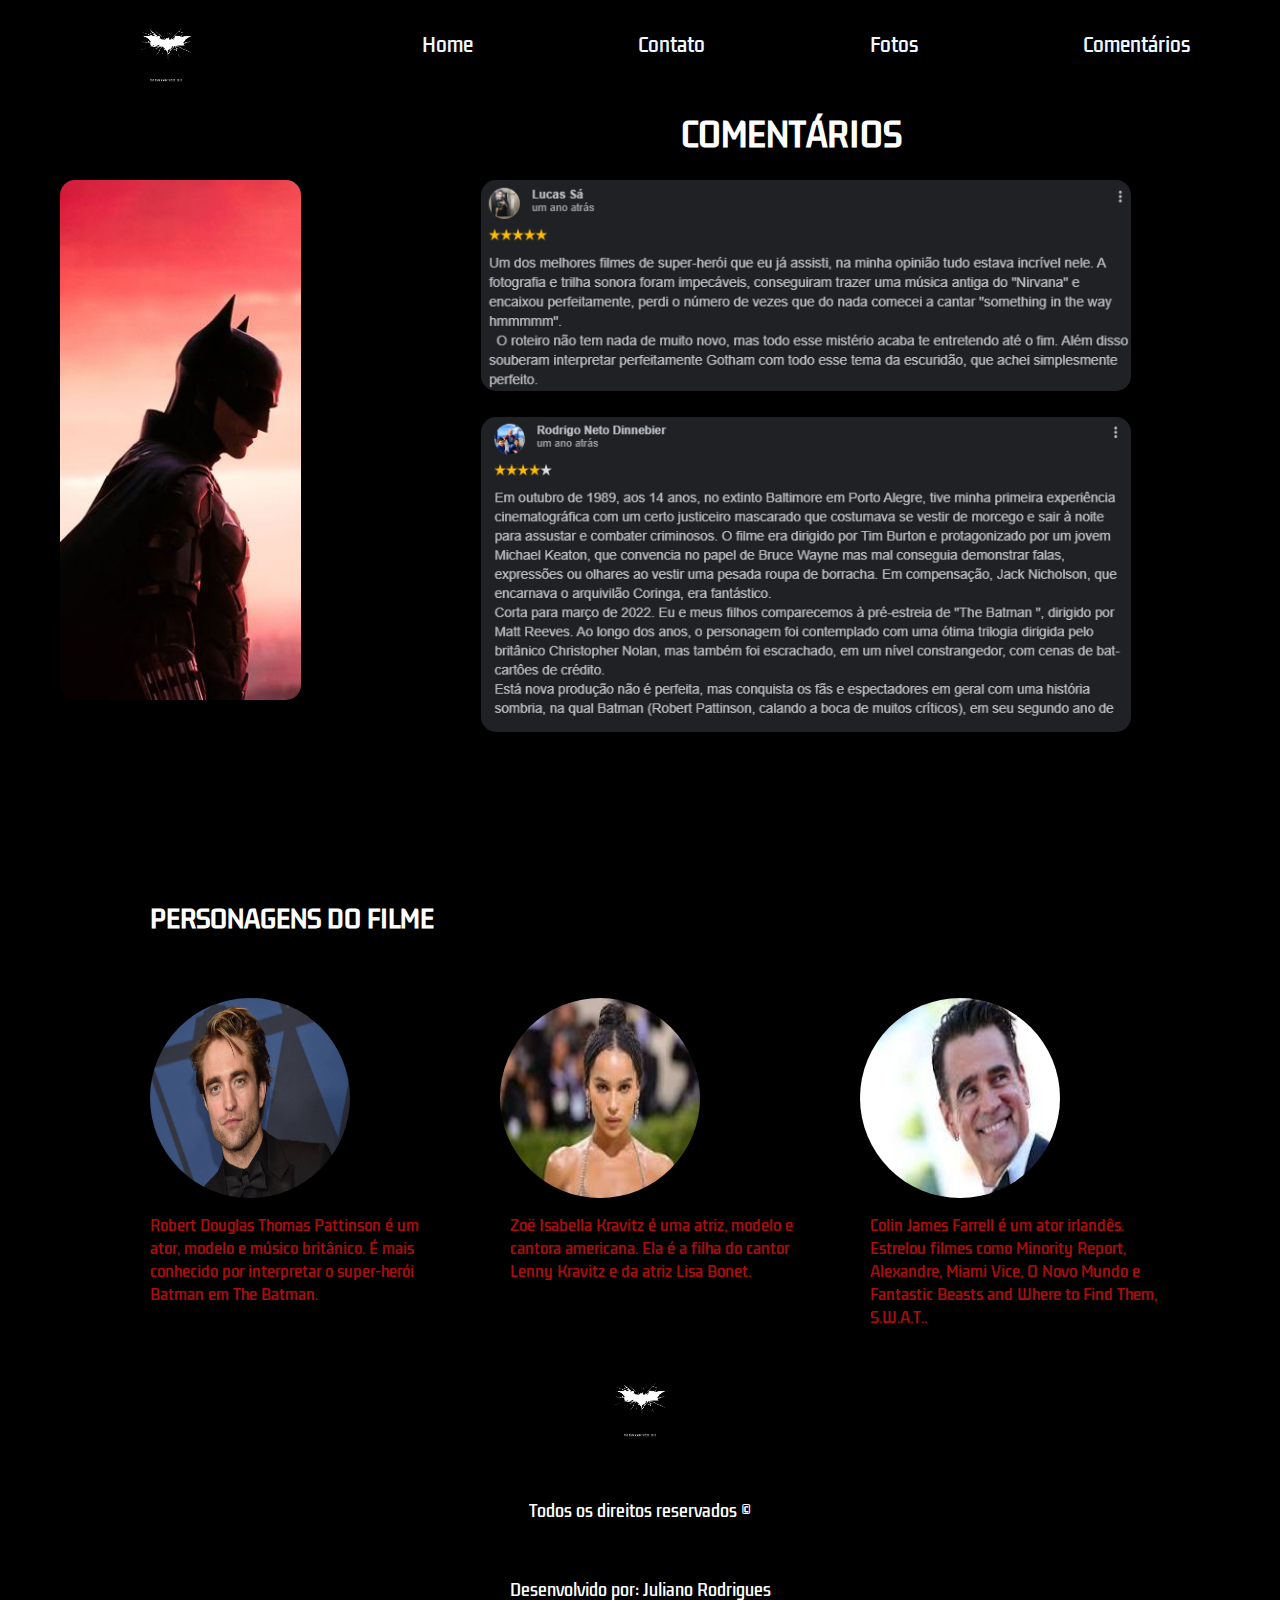
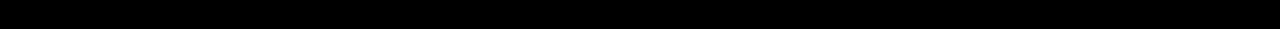
<file: comentarios.html>
<!DOCTYPE html>
<html lang="pt-br">
  <head>
    <meta charset="UTF-8" />
    <meta name="viewport" content="width=device-width, initial-scale=1.0" />
    <title>Comentários</title>
    <link rel="stylesheet" href="comentarios.css" />
  </head>
  <body>
    <header>
      <img id="logo" src="./images-removebg-preview.png" />
      <nav>
        <ul>
          <a href="./index.html">
            <li>Home</li>
          </a>
          <a href="./contato.html">
            <li>Contato</li>
          </a>
          <a href="./fotos.html">
            <li>Fotos</li>
          </a>
          <a href="./comentarios.html">
            <li>Comentários</li>
          </a>
        </ul>
      </nav>
    </header>

    <div class="container">
      <div class="banner">
        <img
          id="img-0"
          src="./71a594814888d9ab67023359cc84aeb6.jpg"
          style="border-radius: 15px; display: flex; margin-top: 80px"
        />

        <div class="contain-2">
          <h1>COMENTÁRIOS</h1>

          <div class="img-1">
            <img
              id="img-11"
              src="./Capturar.PNG"
              style="border-radius: 15px; width: 650px; margin-bottom: 20px"
            />
            <img
              id="img-12"
              src="./Capturar 2.PNG"
              style="border-radius: 15px; width: 650px"
            />
          </div>
        </div>
      </div>
    </div>

        <div class="container-2">

        <div id="title-2">
          <h2>PERSONAGENS DO FILME</h2>
        </div>

        <div id="comn">
          <div>
            <img
              id="hob1"
              src="./165583078762b1f903a0f05_1655830787_3x2_md.jpg"
              style="height: 200px; width: 200px; border-radius: 50%"
            />
            <p>
              Robert Douglas Thomas Pattinson é um ator, modelo e músico
              britânico. É mais conhecido por interpretar o super-herói Batman
              em The Batman.
            </p>
          </div>

          <div>
            <img
              id="hob2"
              src="transferir (2).jpeg"
              style="
                height: 200px;
                width: 200px;
                border-radius: 50%;
                margin-left: 50px;
              "
            />
            <p style="margin-left: 60px">
              Zoë Isabella Kravitz é uma atriz, modelo e cantora americana. Ela
              é a filha do cantor Lenny Kravitz e da atriz Lisa Bonet.
            </p>
          </div>

          <div>
            <img
              id="hob3"
              src="transferir (1).jpeg"
              style="
                height: 200px;
                width: 200px;
                border-radius: 50%;
                margin-left: 50px;
              "
            />
            <p style="margin-left: 60px">
              Colin James Farrell é um ator irlandês. Estrelou filmes como
              Minority Report, Alexandre, Miami Vice, O Novo Mundo e Fantastic
              Beasts and Where to Find Them, S.W.A.T..
            </p>
          </div>
        </div>
        </div>

        <div id="comn-2">
          <div>
            <img
              id="hob1"
              src="./165583078762b1f903a0f05_1655830787_3x2_md.jpg"
              style="height: 200px; width: 200px; border-radius: 50%"
            />
            <p style="display: inline-blocks">
              Robert Douglas Thomas Pattinson é um ator, modelo e músico
              britânico. É mais conhecido por interpretar o super-herói Batman
              em The Batman.
            </p>

            <img
              id="hob2"
              src="transferir (2).jpeg"
              style="height: 200px; width: 200px; border-radius: 50%"
            />
            <p style="display: inline-blocks">
              Zoë Isabella Kravitz é uma atriz, modelo e cantora americana. Ela
              é a filha do cantor Lenny Kravitz e da atriz Lisa Bonet.
            </p>

            <img
              id="hob3"
              src="transferir (1).jpeg"
              style="height: 200px; width: 200px; border-radius: 50%"
            />
            <p style="display: inline-blocks">
              Colin James Farrell é um ator irlandês. Estrelou filmes como
              Minority Report, Alexandre, Miami Vice, O Novo Mundo e Fantastic
              Beasts and Where to Find Them, S.W.A.T..
            </p>
          </div>
        </div>
      </div>
  
      <footer>
      <img
        style="object-fit: contain"
        id="logo"
        src="./images-removebg-preview.png"
      />
      <spam>Todos os direitos reservados ©</spam>
      <spam>Desenvolvido por: Juliano Rodrigues</spam>
    </footer>
  </body>
</html>
</file>
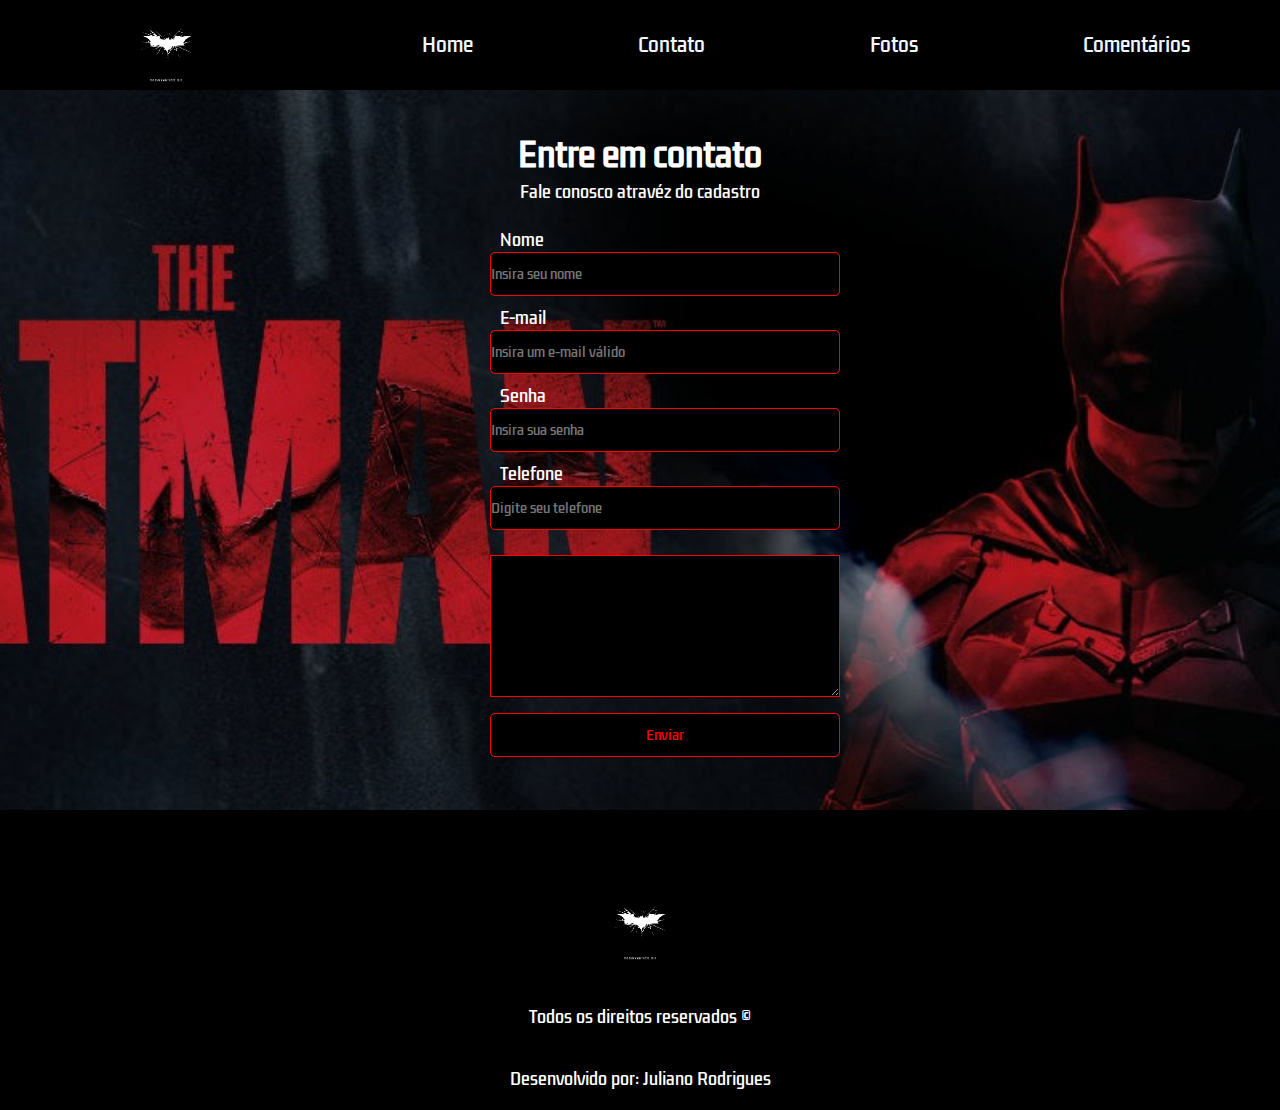
<file: contato.html>
<!DOCTYPE html>
<html lang="pt-br">
<head>
    <meta charset="UTF-8">
    <meta name="viewport" content="width=device-width, initial-scale=1.0">
    <title>Contato</title>
    <link rel="stylesheet" href="./contato.css">
</head>
<body>
    <header>
        <img id="logo" src="./images-removebg-preview.png"/>
        <nav>
            <ul>
                <a href="./index.html">
                    <li>Home</li>
                </a>
                <a href="./contato.html">
                    <li>Contato</li> 
                </a>
                <a href="./fotos.html">
                    <li>Fotos</li>
                </a>
                <a href="./comentarios.html">
                    <li>Comentários</li>
                </a>
            </ul>
        </nav>
    </header>

   <div id="banner" style="display: flex;">
    
    <div class="form">
        
     <div class="form-1">

        <h1>Entre em contato</h1>
        <p>Fale conosco atravéz do cadastro</p>
        <br>
        
        
        <label for="name">Nome</label>
        <input style="display: block;" type="name" name="name" placeholder="Insira seu nome" required>

        <label for="email">E-mail</label>
        <input style="display: block" type="email" name="email" placeholder="Insira um e-mail válido"  required>

        <label for="password">Senha</label>
        <input style="display: block;" type="password" name="password" placeholder="Insira sua senha" required>

        <label>Telefone</label>
        <input style="display: block;" type="text" placeholder="Digite seu telefone" name="telefone" required>

        <textarea rows="7"></textarea>
        
        <div id="botão">
            <input type="submit" value="Enviar"/>
        </div>

        
     </div>
    </div>
    </div>
</form>
   <footer>

    <img style="object-fit: contain;" id="logo" src="./images-removebg-preview.png" />
    <spam>Todos os direitos reservados ©</spam>
    <spam>Desenvolvido por: Juliano Rodrigues</spam>

    <nav class="footer-navigation">
        <ul class="footer-list">
            <a href="./index.html">
                <li>Home</li>
            </a>
            <a href="./contato.html">
                <li>Contatos</li>
            </a>
            <a href="./fotos.html">
                <li>Fotos</li>
            </a>
            <a href="./comentarios.html">
                <li>Comentários</li>
            </a>
        </ul>
    </nav>

   </footer>
</body>
</html>
</file>
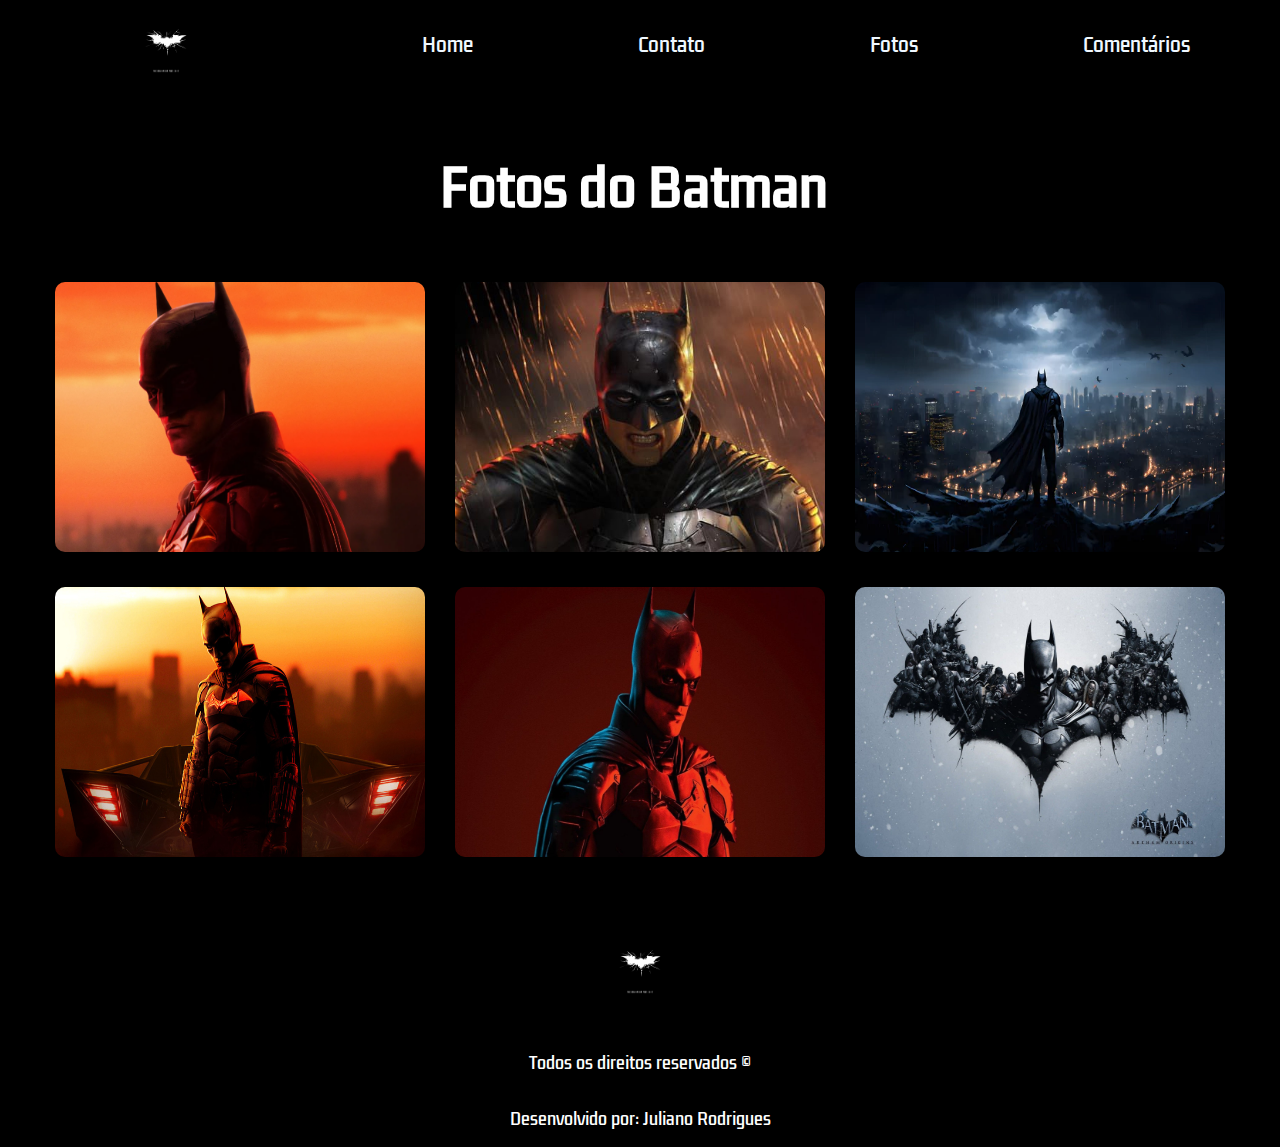
<file: fotos.html>
<!DOCTYPE html>
<html lang="pt-br">
<head>
    <meta charset="UTF-8">
    <meta name="viewport" content="width=device-width, initial-scale=1.0">
    <title>Fotos</title>
    <link rel="stylesheet" href="./fotos.css">
</head>
<body>
    <header>
        <img id="logo" src="./images-removebg-preview.png"/>
        <nav>
            <ul>
                <a href="./index.html">
                    <li>Home</li>
                </a>
                <a href="./contato.html">
                    <li>Contato</li> 
                </a>
                <a href="./fotos.html">
                    <li>Fotos</li>
                </a>
                <a href="./comentarios.html">
                    <li>Comentários</li>
                </a>
            </ul>
        </nav>
    </header>

    <div id="título">
        <h1>Fotos do Batman</h1>
    </div>

        <div class="galeria-container">
            <div class="lados">
                <img src="./china-poster-1.webp">
                <img src="./batman-poster-novo.webp">
                <img src="./thumbbig-1330752.webp">
            </div>
            <div class="lados-2">
                <img src="batman-2022_p84z.jpg"batman">
                <img src="./robert-pattinson-revela-perrengues-vividos-com-o-complexo-figurino-de-batman.jpg" alt="batman">
                <img src="ee1c0941db4948a9fcb338ec41402111.jpg" alt="batman">
            </div>
        </div>
     <footer>
        <img style="object-fit: contain;" id="logo" src="./images-removebg-preview.png" />
        <spam>Todos os direitos reservados ©</spam>
        <spam>Desenvolvido por: Juliano Rodrigues</spam>
     </footer>
</body>
</html>
</file>
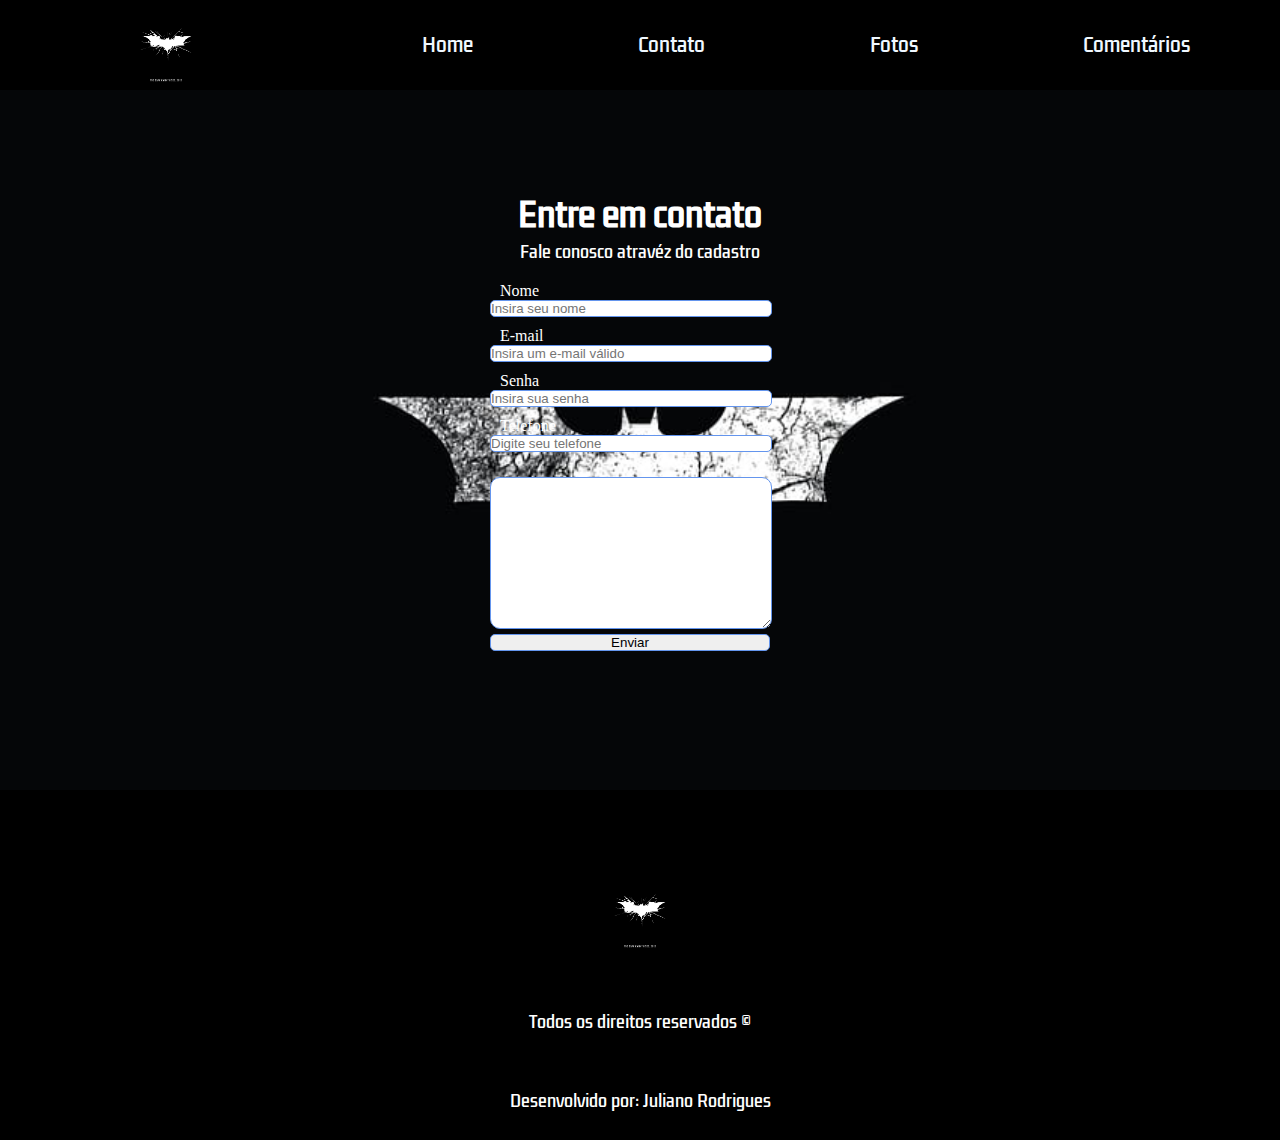
<file: 1° projeto de site/contato.html>
<!DOCTYPE html>
<html lang="en">
<head>
    <meta charset="UTF-8">
    <meta name="viewport" content="width=device-width, initial-scale=1.0">
    <title>contato</title>
    <link rel="stylesheet" href="./contato.css">
</head>
<body>
    <header>
        <img id="logo" src="./images-removebg-preview.png"/>
        <nav>
            <ul>
                <a href="./index.html">
                    <li>Home</li>
                </a>
                <a href="./contato.html">
                    <li>Contato</li> 
                </a>
                <a href="./fotos.html">
                    <li>Fotos</li>
                </a>
                <a href="./comentarios.html">
                    <li>Comentários</li>
                </a>
            </ul>
        </nav>
    </header>


   <div id="banner" style="display: flex;">
    
    <div class="form">
        
     <div class="form-1">

        <h1>Entre em contato</h1>
        <p>Fale conosco atravéz do cadastro</p>
        <br>
        
        
        <label for="name">Nome</label>
        <input style="display: block;" type="name" name="name" placeholder="Insira seu nome" required>

        <label for="email">E-mail</label>
        <input style="display: block" type="email" name="email" placeholder="Insira um e-mail válido"  required>

        <label for="password">Senha</label>
        <input style="display: block;" type="password" name="password" placeholder="Insira sua senha" required>

        <label>Telefone</label>
        <input style="display: block;" type="text" placeholder="Digite seu telefone" name="telefone" required>

        <textarea rows="10"></textarea>
        
        <div>
            <input type="submit" value="Enviar"/>
        </div>

        
     </div>
    </div>
    </div>




   <footer>

    <img style="object-fit: contain;" id="logo" src="./images-removebg-preview.png" />
    <spam>Todos os direitos reservados ©</spam>
    <spam>Desenvolvido por: Juliano Rodrigues</spam>

   </footer>
       





   </form>
    
</body>
</html>
</file>
<file: comentarios.css>
@import url("https://fonts.googleapis.com/css2?family=Kdam+Thmor+Pro&display=swap");

* {
  margin: 0;
  padding: 0;
  list-style: none;
  text-decoration: none;
  box-sizing: border-box;
}

body {
  background-color: rgb(0, 0, 0);
  font-family: "Kdam Thmor Pro", sans-serif;
}

header {
  height: 90px;
  display: flex;
  justify-content: space-around;
  align-items: center;
}

nav {
  width: 60%;
}

ul {
  display: flex;
  width: 100%;
  justify-content: space-between;
}

li {
  list-style: none;
  color: aliceblue;
  cursor: pointer;
  font-size: 19px;
  transition: 0.5s;
  font-family: "Kdam Thmor Pro", sans-serif;
}

li:hover {
  color: rgb(95, 11, 28);
}

#logo {
  width: 150px;
  height: auto;
}

.banner {
  width: 305px;
  height: 600px;
  display: flex;
  margin-left: 60px;
}

#img-0:hover {
  cursor: pointer;
  scale: 1.03;
  transition: 0.8s;
}

.contain-2 {
  align-items: center;
  margin-left: 180px;
  flex-wrap: wrap;
}

h1 {
  color: rgb(255, 255, 255);
  flex-direction: column;
  margin-bottom: 20px;
  margin-left: 200px;
}

h1:hover {
  cursor: pointer;
  scale: 1.01;
  transition: 0.8s;
  color: #801313;
}

div {
  margin-top: 10px;
  justify-content: space-between;
}

#img-11:hover {
  cursor: pointer;
  scale: 1.02;
  transition: 0.5s;
  border: solid #ff0000;
}

#img-12:hover {
  cursor: pointer;
  scale: 1.02;
  transition: 0.5s;
  border: solid #ff0000;
}

h2 {
  color: white;
  margin-top: 200px;
  margin-left: 150px;
  margin-bottom: 50px;
}

.container-2 {
  flex-wrap: wrap;
}
#comn {
  display: flex;
  width: 100px;
  margin-left: 150px;
}

#hob1:hover {
  cursor: pointer;
  scale: 1.04;
  transition: 0.6s;
}

#hob2:hover {
  cursor: pointer;
  scale: 1.04;
  transition: 0.6s;
}

#hob3:hover {
  cursor: pointer;
  scale: 1.04;
  transition: 0.6s;
}

p {
  color: rgb(172, 13, 13);
  font-size: 15px;
  margin-top: 10px;
  width: 300px;
}

footer {
  height: 300px;
  display: flex;
  flex-direction: column;
  align-items: center;
  justify-content: space-around;
}

spam {
  color: #fff;
  font-family: "Kdam Thmor Pro", sans-serif;
}

.footer-navgation {
  display: none;
}

.footer-list {
  display: flex;
  flex-direction: column;
  align-items: center;
}

#comn-2 {
  display: none;
}

@media screen and (max-width: 500px) {
  .container {
    flex-direction: column;
    align-items: center;
    justify-content: space-evenly;
    flex-wrap: nowrap;
    margin: 0px;
  }

  .banner {
    flex-direction: column;
    height: auto;
    align-items: center;
    justify-content: center;
    background-color: #ff0000;
    margin-left: 0px;
  }

  body {
    align-items: center;
    justify-content: center;
    flex-direction: column;
  }

  .title {
    margin-left: 0px;
    align-items: center;
  }

  #img-11 {
    margin: 0px 0px 0px;
  }

  #img-12 {
    margin-top: 100px;
    width: 100px;
  }

  h1 {
    margin-left: 0px;
    margin-top: 80px;
    align-items: center;
    justify-content: center;
  }

  #title-2 {
    align-items: center;
    justify-content: center;
    flex-direction: column;
  }

  #comn {
    flex-direction: column;
    align-items: center;
    justify-content: center;
    margin-left: 0px;
  }

  #hob1 {
    align-items: center;
    justify-content: center;
  }

  #hob2 {
    margin: none;
  }
  p {
    margin-left: 0px;
  }
  nav {
    display: none;
  }

  @import url("https://fonts.googleapis.com/css2?family=Kdam+Thmor+Pro&family=Roboto:wght@300;400;700&display=swap");

  * {
    margin: 0;
    padding: 0;
    list-style: none;
    text-decoration: none;
    box-sizing: border-box;
  }

  header {
    height: 90px;
    display: flex;
    justify-content: space-around;
    align-items: center;
    background-color: black;
  }

  nav {
    width: 60%;
  }

  ul {
    display: flex;
    width: 100%;
    justify-content: space-between;
  }

  li {
    list-style: none;
    color: aliceblue;
    cursor: pointer;
    font-size: 19px;
    transition: 0.5s;
    font-family: "Kdam Thmor Pro", sans-serif;
  }

  li:hover {
    color: #d21617;
  }

  #logo {
    width: 150px;
    height: auto;
    align-items: center;
    justify-content: center;
  }

  footer {
    height: 250px;
    display: flex;
    flex-direction: column;
    align-items: center;
    justify-content: space-around;
    background-color: black;
  }

  span {
    color: #fff;
    font-family: "Kdam Thmor Pro", sans-serif;
  }

  .footer-navigation {
    display: flex;
  }

  .footer-list {
    display: flex;
    flex-direction: column;
    align-items: center;
  }
}
</file>
<file: contato.css>
@import url('https://fonts.googleapis.com/css2?family=Kdam+Thmor+Pro&display=swap');

* {
    margin: 0;
    padding: 0;
    list-style: none;
    text-decoration: none;
}

body{
    background-color: rgb(0, 0, 0);
    font-family: 'Kdam Thmor Pro', sans-serif;

}

header {
    height: 90px;
    display: flex;
    justify-content: space-around;
    align-items: center;
}

nav {
    width: 60%;
}

ul {
    display: flex;
    width: 100%;
    justify-content: space-between;
}

li {
    list-style: none;
    color: aliceblue;
    cursor: pointer;
    font-size: 19px;
    transition: .5s;
    font-family: 'Kdam Thmor Pro', sans-serif;
}

li:hover {
    color: rgb(51, 10, 18);
}

#logo {
    width: 150px;
    height: auto;
}

h1 {
    font-family: 'Kdam Thmor Pro', sans-serif;
    color: rgb(255, 255, 255);
    justify-content: center;
    align-items: center;
    display: flex;
}

p {
    font-family: 'Kdam Thmor Pro', sans-serif;
    color: rgb(255, 255, 255);
    display: flex;
    justify-content: center;
    align-items: center;
}

#banner {
    background-image: url('./66923.jpg');
    background-position: 50% 50%;
    background-size: cover;
    width: 100%;
    height: 720px;
    display: flex;
}

.form{
    width: 300px;
    color: #ffffff;
    margin: 0 auto;
    margin-top: 40px;
}

.form-1 {
    justify-content: center;
    margin: 0 auto;
}

input{
    font-family: 'Kdam Thmor Pro', sans-serif;
    margin-bottom: 10px;
    border-radius: 5px;
    width: 350px;
    height: 44px;
    outline: unset;
    border: 1px solid rgb(255, 0, 0);
    background-color: black;
    color: #ff0000;
} 

textarea {
    font-family: 'Kdam Thmor Pro', sans-serif;
    border-radius: px;
    margin-top: 15px;
    width: 350px;
    outline: unset;
    border: 1px solid rgb(255, 0, 0);
    background-color: black;
    color: #ff0000;
    margin-bottom: 10px;
}


input:focus, textarea:focus {
    background-color: rgb(255, 255, 255);
    color: rgb(3, 3, 3);
    cursor: pointer;
}

label {
    font-family: 'Kdam Thmor Pro', sans-serif;
    margin-left: 10px;
}

footer {
    height: 300px;
    margin-top: 50px;
    display: flex;
    flex-direction: column;
    align-items: center;
    justify-content: space-around;
}

spam {
    color: #fff;
    font-family: 'Kdam Thmor Pro', sans-serif;
}

.footer-navgation {
    display: none;
}

.footer-list {
    display: flex;
    flex-direction: column;
    align-items: center;
}




@media (max-width: 480px) {

    .footer-navigation {
        display: block;
    }

   nav {
    display: none;
   } 

   #banner {
    display: flex;
   } 


@import url('https://fonts.googleapis.com/css2?family=Kdam+Thmor+Pro&family=Roboto:wght@300;400;700&display=swap');

* {
    margin: 0;
    padding: 0;
    list-style: none;
    text-decoration: none;
    box-sizing: border-box;
}

header {
    height: 90px;
    display: flex;
    justify-content: space-around;
    align-items: center;
    background-color: black;
}

nav {
    width: 60%;
}

a {
    text-decoration: none !important;
}


ul {
    display: flex;
    width: 100%;
    justify-content: space-between;
}

li {
    list-style: none;
    color: aliceblue ;
    cursor: pointer;
    font-size: 19px;
    transition: .5s;
    font-family: 'Kdam Thmor Pro', sans-serif;
}

li:hover {
    color: #D21617;
    
}

#logo {
    width: 150px;
    height: auto;
}

footer {
    height: 250px;
    display: flex;
    flex-direction: column;
    align-items: center;
    justify-content: space-around;
    background-color: black;
}

span {
    color: #FFF;
    font-family: 'Kdam Thmor Pro', sans-serif;
}

.footer-navigation {
    display: flex;
}

.footer-list {
    display: flex;
    flex-direction: column;
    align-items: center;
}
}


@media (min-width: 480px) {

    .footer-navigation {
        display: none;
    }

   nav {
    display: flex;
   } 

   #banner {
    display: flex;
   } 


@import url('https://fonts.googleapis.com/css2?family=Kdam+Thmor+Pro&family=Roboto:wght@300;400;700&display=swap');

* {
    margin: 0;
    padding: 0;
    list-style: none;
    text-decoration: none;
    box-sizing: border-box;
}

header {
    height: 90px;
    display: flex;
    justify-content: space-around;
    align-items: center;
    background-color: black;
}

nav {
    width: 60%;
}

a {
    text-decoration: none !important;
}


ul {
    display: flex;
    width: 100%;
    justify-content: space-between;
}

li {
    list-style: none;
    color: aliceblue ;
    cursor: pointer;
    font-size: 19px;
    transition: .5s;
    font-family: 'Kdam Thmor Pro', sans-serif;
}

li:hover {
    color: #D21617;
    
}

#logo {
    width: 150px;
    height: auto;
}

footer {
    height: 250px;
    display: flex;
    flex-direction: column;
    align-items: center;
    justify-content: space-around;
    background-color: black;
}

span {
    color: #FFF;
    font-family: 'Kdam Thmor Pro', sans-serif;
}

.footer-navigation {
    display: none;
}

.footer-list {
    display: flex;
    flex-direction: column;
    align-items: center;
}
}
</file>
<file: fotos.css>
@import url("https://fonts.googleapis.com/css2?family=Kdam+Thmor+Pro&display=swap");
* {
  margin: 0;
  padding: 0;
  background-color: rgb(0, 0, 0);
  list-style: none;
  text-decoration: none;
}

body {
  font-family: "Kdam Thmor Pro", sans-serif;
}

header {
  height: 90px;
  display: flex;
  justify-content: space-around;
  align-items: center;
}

nav {
  width: 60%;
}

ul {
  display: flex;
  width: 100%;
  justify-content: space-between;
}

li {
  list-style: none;
  color: aliceblue;
  cursor: pointer;
  font-size: 19px;
  transition: 0.5s;
  font-family: "Kdam Thmor Pro", sans-serif;
}

li:hover {
  color: rgb(51, 10, 18);
}

#logo {
  width: 300px;
  height: auto;
}

#título {
  color: white;
  font-family: "Kdam Thmor Pro", sans-serif;
  margin: 0 auto;
  margin-top: 60px;
  width: 400px;
  font-size: 25px;
  display: flex;
}

#título:hover {
  color: #d21617;
  transition: 0.8s;
}

.galeria-container {
  margin-top: 40px;
  column-gap: 30px;
  column-count: 20px;
}

.lados {
  display: flex;
  align-items: center;
  justify-content: center;
}

.lados-2 {
  display: flex;
  align-items: center;
  justify-content: center;
}

img {
  width: 400px;
  height: 300px;
  border-radius: 25px;
  margin-bottom: 5px;
  padding: 15px;
  display: flex;
  transition: 0.8s;
}

img:hover {
  cursor: pointer;
  scale: 0.9;
  transition: 0.5s;
}

footer {
  height: 300px;
  margin-top: 20px;
  display: flex;
  flex-direction: column;
  align-items: center;
  justify-content: space-around;
}

spam {
  color: #fff;
  font-family: "Kdam Thmor Pro", sans-serif;
}

.footer-navgation {
  display: none;
}

.footer-list {
  display: flex;
  flex-direction: column;
  align-items: center;
}

@media (max-width: 480px) {
  .footer-navigation {
    display: block;
  }

  nav {
    display: none;
  }

  .galeria-container {
    margin-top: 40px;
    column-gap: 30px;
    column-count: 20px;
    margin-left: 72px;
  }

  .lados {
    display: inline-block;
    margin-left: 0px;
  }

  .lados-2 {
    display: inline-block;
  }

  img {
    width: 400px;
    height: 300px;
    border-radius: 25px;
    margin-bottom: 5px;
    padding: 15px;
    display: flex;
    transition: 0.8s;
  }

  @import url("https://fonts.googleapis.com/css2?family=Kdam+Thmor+Pro&family=Roboto:wght@300;400;700&display=swap");

  * {
    margin: 0;
    padding: 0;
    list-style: none;
    text-decoration: none;
    box-sizing: border-box;
  }

  header {
    height: 90px;
    display: flex;
    justify-content: space-around;
    align-items: center;
    background-color: black;
  }

  nav {
    width: 60%;
  }

  ul {
    display: flex;
    width: 100%;
    justify-content: space-between;
  }

  li {
    list-style: none;
    color: aliceblue;
    cursor: pointer;
    font-size: 19px;
    transition: 0.5s;
    font-family: "Kdam Thmor Pro", sans-serif;
  }

  li:hover {
    color: #d21617;
  }

  #logo {
    width: 150px;
    height: auto;
  }

  footer {
    height: 250px;
    display: flex;
    flex-direction: column;
    align-items: center;
    justify-content: space-around;
    background-color: black;
  }

  span {
    color: #fff;
    font-family: "Kdam Thmor Pro", sans-serif;
  }

  .footer-navigation {
    display: flex;
  }

  .footer-list {
    display: flex;
    flex-direction: column;
    align-items: center;
  }
}

@media (min-width: 480px) {
  .footer-navigation {
    display: none;
  }

  nav {
    display: flex;
  }

  @import url("https://fonts.googleapis.com/css2?family=Kdam+Thmor+Pro&family=Roboto:wght@300;400;700&display=swap");

  * {
    margin: 0;
    padding: 0;
    list-style: none;
    text-decoration: none;
    box-sizing: border-box;
  }

  header {
    height: 90px;
    display: flex;
    justify-content: space-around;
    align-items: center;
    background-color: black;
  }

  nav {
    width: 60%;
  }

  ul {
    display: flex;
    width: 100%;
    justify-content: space-between;
  }

  li {
    list-style: none;
    color: aliceblue;
    cursor: pointer;
    font-size: 19px;
    transition: 0.5s;
    font-family: "Kdam Thmor Pro", sans-serif;
  }

  li:hover {
    color: #d21617;
  }

  #logo {
    width: 150px;
    height: auto;
  }

  footer {
    height: 250px;
    display: flex;
    flex-direction: column;
    align-items: center;
    justify-content: space-around;
    background-color: black;
  }

  span {
    color: #fff;
    font-family: "Kdam Thmor Pro", sans-serif;
  }

  .footer-navigation {
    display: none;
  }

  .footer-list {
    display: flex;
    flex-direction: column;
    align-items: center;
  }
}
</file>
<file: 1° projeto de site/contato.css>
@import url('https://fonts.googleapis.com/css2?family=Kdam+Thmor+Pro&display=swap');

* {
    margin: 0;
    padding: 0;
    list-style: none;
    text-decoration: none;
}

body{
    background-color: rgb(0, 0, 0);
}

header {
    height: 90px;
    display: flex;
    justify-content: space-around;
    align-items: center;
}

nav {
    width: 60%;
}

ul {
    display: flex;
    width: 100%;
    justify-content: space-between;
}

li {
    list-style: none;
    color: aliceblue;
    cursor: pointer;
    font-size: 19px;
    transition: .5s;
    font-family: 'Kdam Thmor Pro', sans-serif;
}

li:hover {
    color: rgb(51, 10, 18);
}

#logo {
    width: 150px;
    height: auto;
}

h1 {
    font-family: 'Kdam Thmor Pro', sans-serif;
    color: rgb(255, 255, 255);
    justify-content: center;
    align-items: center;
    display: flex;
}

p {
    font-family: 'Kdam Thmor Pro', sans-serif;
    color: rgb(255, 255, 255);
    display: flex;
    justify-content: center;
    align-items: center;
    display: flex;
}

#banner {
    background-image: url('./desktop-wallpaper-batman-logo-black-background.jpg');
    background-position: 50% 50%;
    background-size: cover;
    width: 100%;
    height: 700px;
   
}
.form{
    width: 300px;
    color: #ffffff;
    margin: 0 auto;
    margin-top: 100px;
}

.form-1 {
    justify-content: center;
    margin: 0 auto;
}

input{
    margin-bottom: 10px;
    border-radius: 5px;
    width: 280px;
    height: auto;
    outline: unset;
    border: 1px solid cornflowerblue;
} 

textarea {
    border-radius: 10px;
    margin-top: 15px;
    width: 280px;
    outline: unset;
    border: 1px solid cornflowerblue;
}

input:focus, textarea:focus {
    background-color: wheat;
    color: white;
    cursor: pointer;
}

label {
    margin-left: 10px;
}

footer {
    height: 300px;
    margin-top: 50px;
    display: flex;
    flex-direction: column;
    align-items: center;
    justify-content: space-around;
}

spam {
    color: #fff;
    font-family: 'Kdam Thmor Pro', sans-serif;
}

.footer-navgation {
    display: none;
}

.footer-list {
    display: flex;
    flex-direction: column;
    align-items: center;
}
</file>
